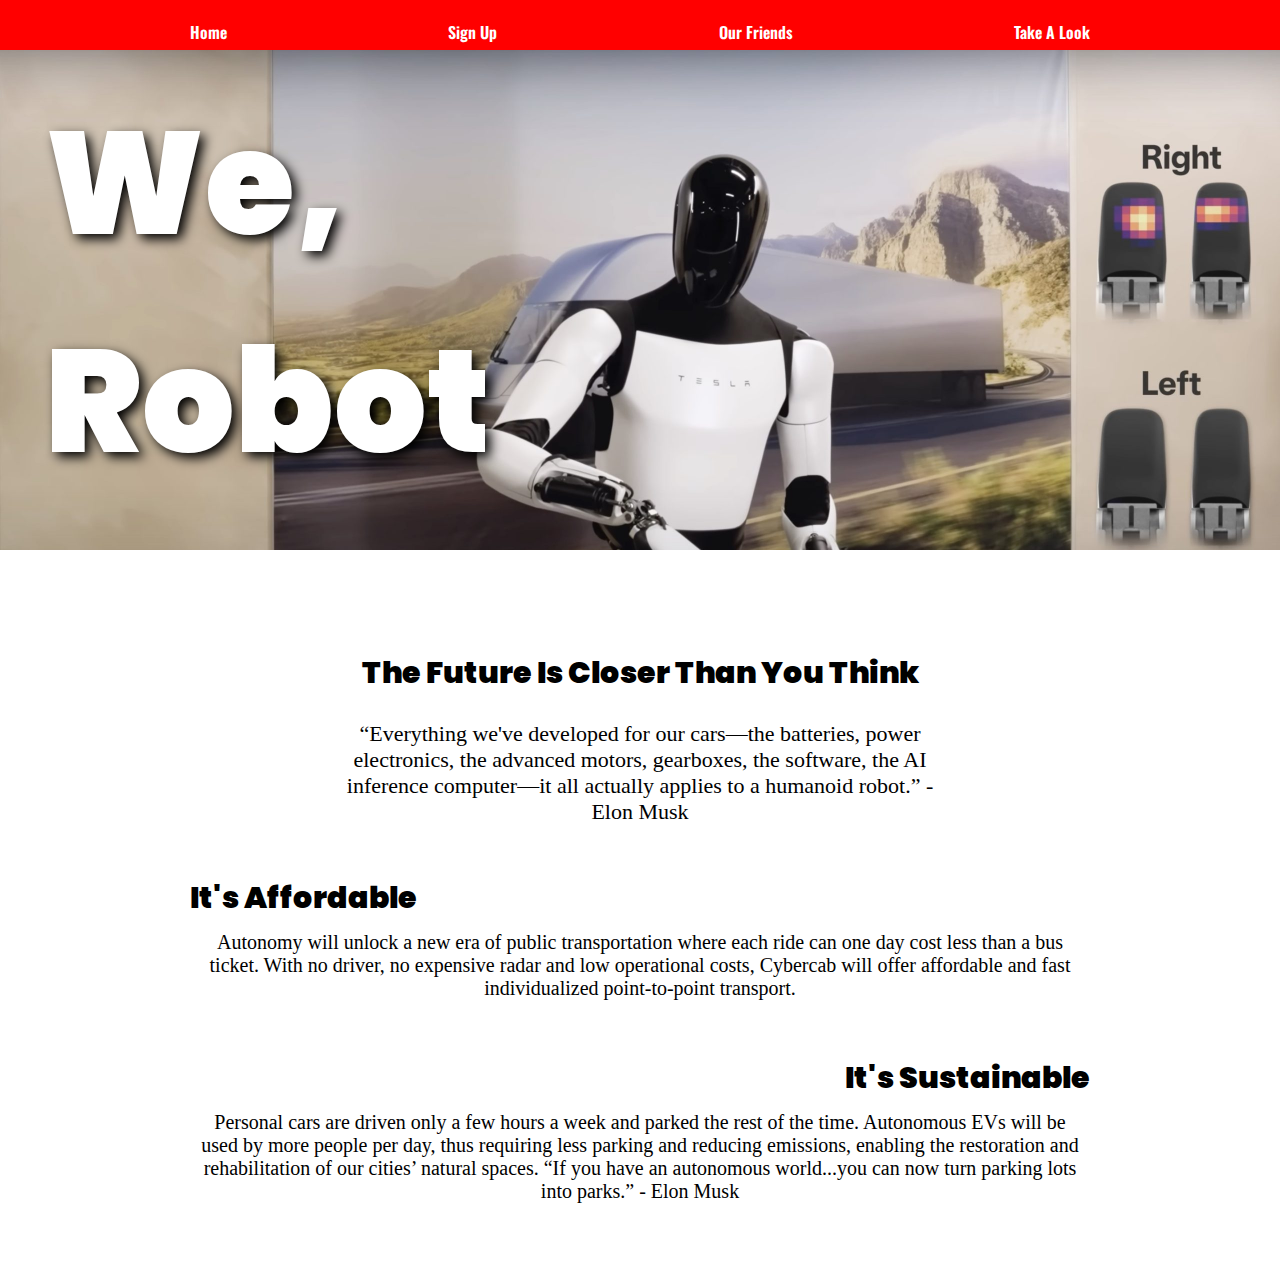
<file: index.html>
<!DOCTYPE html>
<html lang="en">
  <head>
    <meta charset="UTF-8" />
    <meta name="viewport" content="width=device-width, initial-scale=1.0" />
    <title>Tesla Bot</title>
    <link rel="stylesheet" href="style.css" />
  </head>
  <body>
    <header>
      <section class="header">
        <nav class="nav">
          <ul class="menu">
            <li><a href="index.html">Home</a></li>
            <li><a href="signup.html">Sign Up</a></li>
            <li><a href="ourFriends.html">Our Friends</a></li>
            <li><a href="imagine.html">Take a Look</a></li>
          </ul>
        </nav>
      </section>
    </header>
    <main>
      <!-- hero section -->
      <section class="hero">
        <h1 class="title">We,<br />Robot</h1>
      </section>
      <!-- article section -->
      <article>
        <!-- article 1 -->
        <section class="future">
          <h2>The Future Is Closer Than You Think</h2>
          <p>“Everything we've developed for our cars—the batteries, power electronics, the advanced motors, gearboxes, the software, the AI inference computer—it all actually applies to a humanoid robot.” - Elon Musk</p>
        </section>
        <!-- article 2 -->
        <section class="affordable">
          <h2>It's Affordable</h2>
          <p>Autonomy will unlock a new era of public transportation where each ride can one day cost less than a bus ticket. With no driver, no expensive radar and low operational costs, Cybercab will offer affordable and fast individualized point-to-point transport.</p>
        </section>
        <!-- article 3 -->
        <section class="sustainable">
          <h2>It's Sustainable</h2>
          <p>Personal cars are driven only a few hours a week and parked the rest of the time. Autonomous EVs will be used by more people per day, thus requiring less parking and reducing emissions, enabling the restoration and rehabilitation of our cities’ natural spaces. “If you have an autonomous world...you can now turn parking lots into parks.” - Elon Musk</p>
        </section>
      </article>
    </main>
  </body>
</html>
</file>
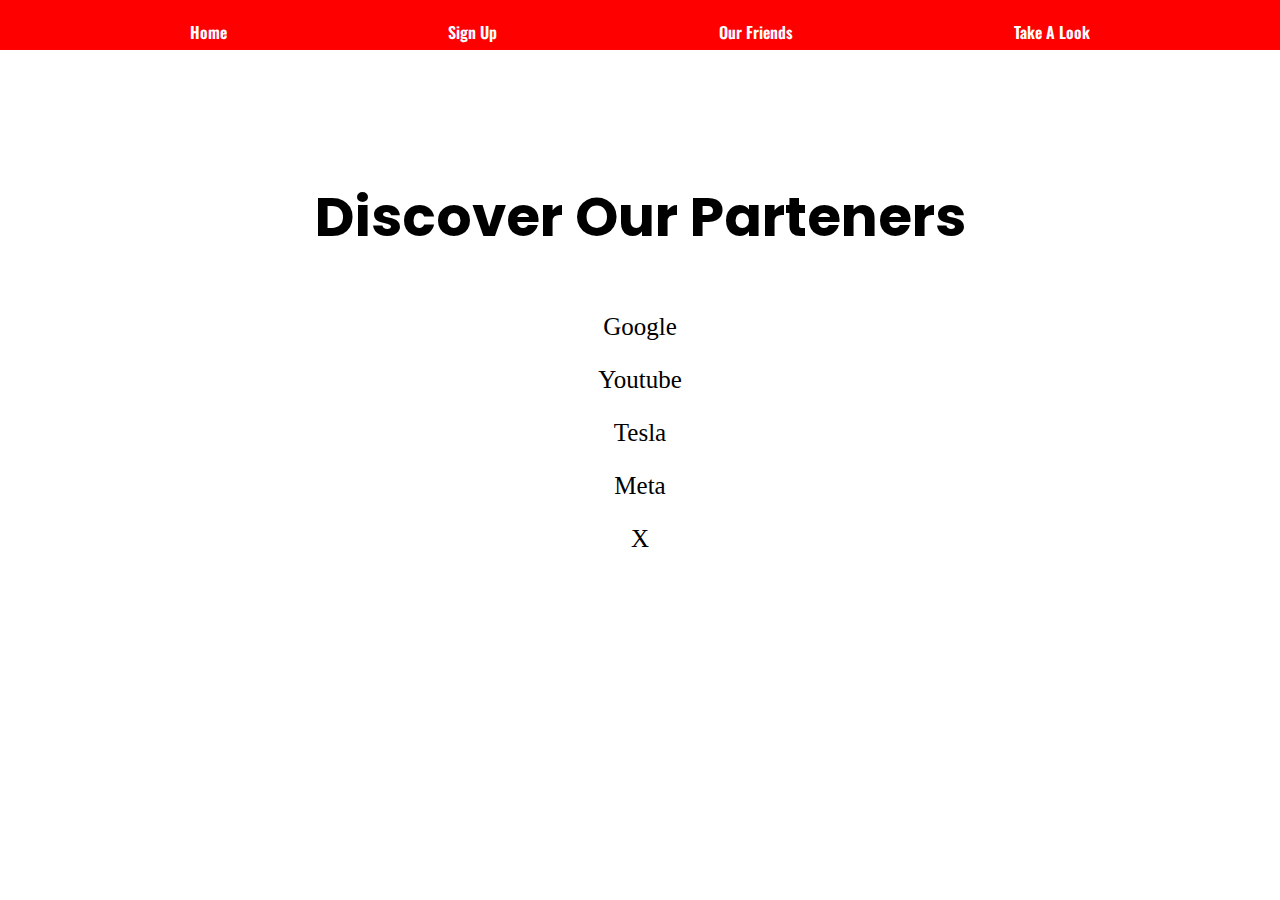
<file: ourFriends.html>
<!DOCTYPE html>
<html lang="en">
  <head>
    <meta charset="UTF-8" />
    <meta name="viewport" content="width=device-width, initial-scale=1.0" />
    <title>Tesla Bot</title>
    <link rel="stylesheet" href="style.css" />
  </head>
  <body>
    <header>
      <section class="header">
        <nav class="nav">
          <ul class="menu">
            <li><a href="index.html">Home</a></li>
            <li><a href="signup.html">Sign Up</a></li>
            <li><a href="ourFriends.html">Our Friends</a></li>
            <li><a href="imagine.html">Take a Look</a></li>
          </ul>
        </nav>
      </section>
    </header>
    <main class="main-friends">
      <h1 class="main-title">Discover Our Parteners</h1>
      <section class="friend-links">
        <ul>
          <li><a href="https://google.com">Google</a></li>
          <li><a href="https://youtube.com">Youtube</a></li>
          <li><a href="https://tesla.com">Tesla</a></li>
          <li><a href="https://meta.com">Meta</a></li>
          <li><a href="https://x.com">X</a></li>
        </ul>
      </section>
    </main>
  </body>
</html>
</file>
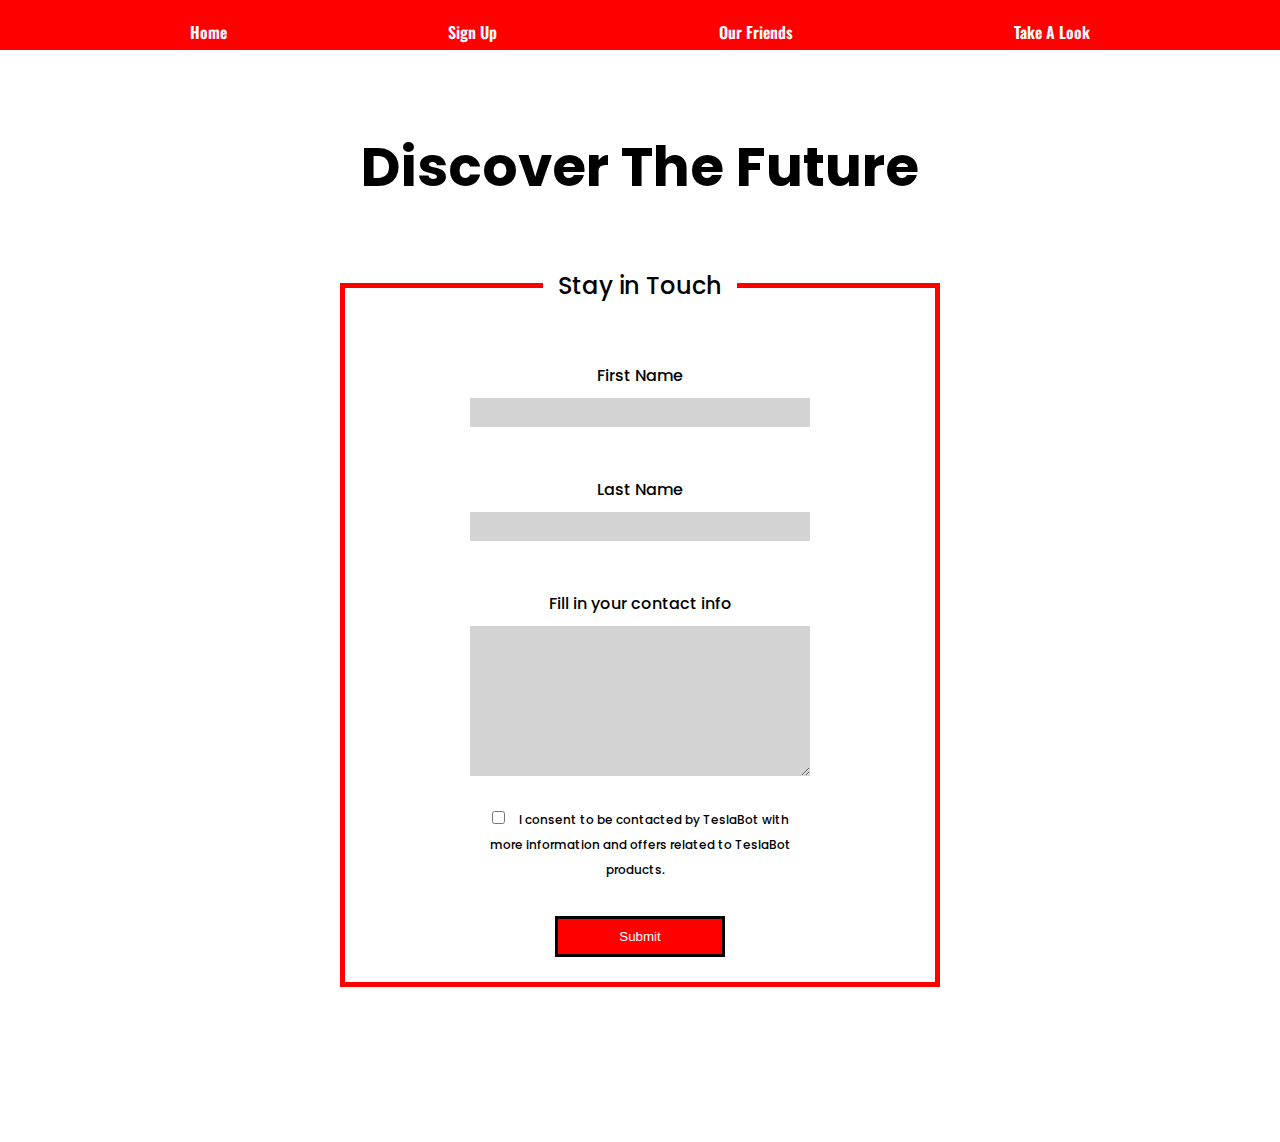
<file: signup.html>
<!DOCTYPE html>
<html lang="en">
  <head>
    <meta charset="UTF-8" />
    <meta name="viewport" content="width=device-width, initial-scale=1.0" />
    <title>Tesla Bot</title>
    <link rel="stylesheet" href="style.css" />
  </head>
  <body>
    <header>
      <section class="header">
        <nav class="nav">
          <ul class="menu">
            <li><a href="index.html">Home</a></li>
            <li><a href="signup.html">Sign Up</a></li>
            <li><a href="ourFriends.html">Our Friends</a></li>
            <li><a href="imagine.html">Take a Look</a></li>
          </ul>
        </nav>
      </section>
    </header>
    <main class="sign-up">
      <h1 class="main-title">Discover The Future</h1>
      <form action="signup.html">
        <fieldset>
          <legend>Stay in Touch</legend>
          <p class="group">
            <p><label for="firstName">First Name</label></p>
            <input type="text" id="firstName" name="firstName" />
          </p>
          <p class="group">
           <p > <label for="lastName">Last Name</label></p>
            <input type="text" id="lastName" name="lastName" />
          </p>
          <p class="group">
            <p><label for="contactInfo">Fill in your contact info</label></p>
            <textarea name="contactInfo" id="contactInfo" cols="30" rows="10"></textarea>
          </p>
          <p class="group">
            <input type="checkbox" name="terms" id="terms" />
            <label class="terms" for="terms">I consent to be contacted by TeslaBot with more information and offers related to TeslaBot products.</label>
          </p>
          <button class="formBtn">Submit</button>
        </fieldset>
      </form>
    </main>
  </body>
</html>
</file>
<file: style.css>
@import url("https://fonts.googleapis.com/css2?family=Oswald:wght@200..700&family=Poppins:ital,wght@0,100;0,200;0,300;0,400;0,500;0,600;0,700;0,800;0,900;1,100;1,200;1,300;1,400;1,500;1,600;1,700;1,800;1,900&display=swap");

* {
  margin: 0;
  padding: 0;
  box-sizing: border-box;
}

h1,
h2,
h3,
h4,
h5,
h6 {
  font-family: poppins, sans-serif;
}

h1 {
  font-weight: bold;
  margin-top: 55px;
}
h2 {
  font-size: 30px;
  font-weight: 900;
}
header {
  margin-top: 50px;
}
.header {
  position: fixed;
  top: 0;
  background-color: red;
  width: 100%;
  height: 50px;
  padding: 20px 50px;
  z-index: 1;
}
.nav {
  width: 900px;
  margin: 0 auto;
}

.menu {
  display: flex;
  justify-content: space-between;
  align-items: center;
}
.menu,
ul,
a {
  text-decoration: none;
  list-style-type: none;
  color: white;
}

.menu a {
  font-family: oswald, sans-serif;
  font-weight: 600;
  text-transform: capitalize;
}
.menu a:hover {
  padding: 2px 0;
  border-top: 2px;
  border-bottom: 2px;
  border-left: 0;
  border-right: 0;
  border-color: white;
  border-style: solid;
  color: white;
}
/* ************  Main  ******************* */
.hero {
  width: 100%;
  height: 500px;
  background-image: url("images/tesla-optimus-gen-2-target-scaled.jpg");
  background-size: cover;
}
.title {
  position: absolute;
  margin: 25px 0 0 45px;
}
.title {
  font-size: 145px;
  font-weight: 900;
  color: white;
  text-shadow: 5px 5px 12px black;
}
article {
  position: relative;
  width: 900px;
  margin: 0 auto;
  padding-top: 100px;
  padding-bottom: 55px;
  /* display: flex;
  flex-direction: column; */
}
.future {
  text-align: center;
  padding-bottom: 25px;
}
.future p {
  width: 600px;
  margin: 25px auto;
  font-size: 22px;
}

.affordable {
  margin-bottom: 55px;
}
.affordable p {
  font-size: 20px;
}

.sustainable {
  text-align: right;
}
.sustainable p {
  font-size: 20px;
}
/* ************  Sign Up  ******************* */
.sign-up {
  position: relative;
  width: 900px;
  margin: 0 auto;
}

.main-title {
  text-align: center;
  margin-top: 125px;
  font-size: 55px;
}

form {
  margin: 55px auto 155px auto;
  width: 600px;
  font-family: poppins, sans-serif;
  font-weight: 500;
}

legend {
  font-size: 24px;
  text-align: center;
  padding: 5px 15px;
}

fieldset {
  padding: 25px 125px;
  display: flex;
  flex-direction: column;
  justify-content: space-around;
  border: 5px solid red;
}
/* .group {
  margin-bottom: 25px;
} */

label,
p {
  text-align: center;
  margin: 10px;
}

input[type="text"] {
  border-radius: 0;
  border: 2px solid lightgray;
  background-color: lightgray;
  padding: 5px 0;
}
input:focus {
  outline: 3px solid red;
  background-color: transparent;
}

textarea {
  border: none;
  background-color: lightgrey;
}

textarea:focus {
  outline: 3px solid red;
  background-color: transparent;
}
.terms {
  font-size: 12px;
}

.formBtn {
  margin: 0 auto;
  margin-top: 25px;
  width: 50%;
  padding: 10px 0;
  color: white;
  background-color: red;
  border: 3px solid black;
}

.formBtn:hover {
  cursor: pointer;
  color: red;
  background-color: white;
  border: 3px solid red;
  text-transform: uppercase;
  font-weight: bold;
}

/* ************  friends  ******************* */
.main-friends {
  display: flex;
  flex-direction: column;
  align-items: center;
}
.friend-links a {
  color: black;
}

.friend-links {
  margin-top: 55px;
  font-size: 25px;
}
.friend-links,
li {
  margin-bottom: 25px;
  text-align: center;
}

.friend-links a:hover {
  text-decoration: underline;
  color: red;
  text-transform: uppercase;
  cursor: pointer;
}

/* ************  imagine  ******************* */

.images {
  width: 900px;
  height: 500px;
  margin: 55px auto 55px auto;
  display: grid;
  grid-template-columns: 1fr 1fr 1fr;
  column-gap: 40px;
}
.images img {
  max-width: 300px;
  max-height: 100%;
  transition: transform 0.3s ease;
}

.images img:hover {
  cursor: pointer;
  transform: scale(1.1);
}
</file>
